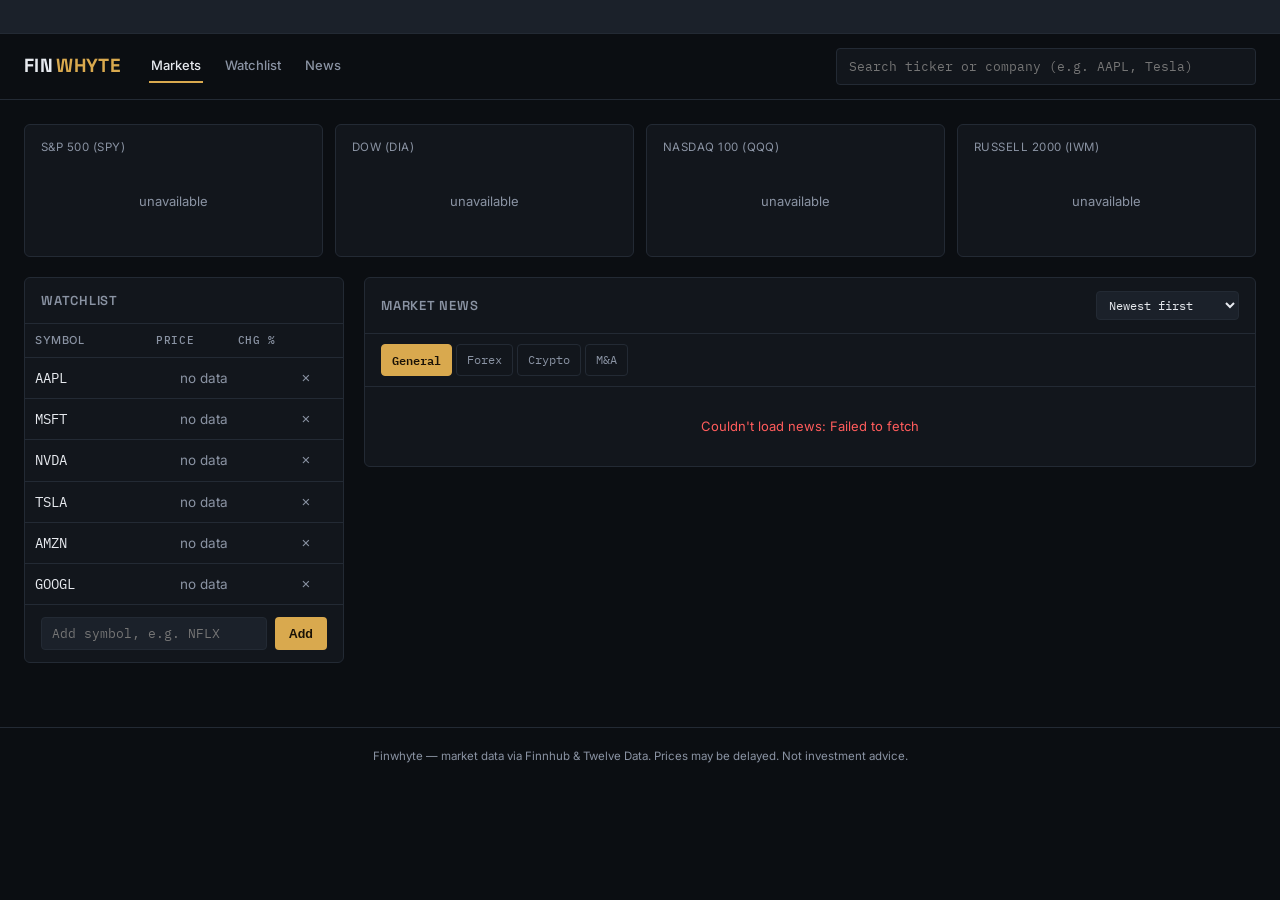
<file: index.html>
<!DOCTYPE html>
<html lang="en">
<head>
<meta charset="UTF-8" />
<meta name="viewport" content="width=device-width, initial-scale=1.0" />
<title>Finwhyte — Markets, Charts & News</title>
<link rel="stylesheet" href="css/style.css" />
</head>
<body>

<div class="ticker-tape">
  <div class="ticker-tape__track" id="tickerTrack">
    <span class="ticker-tape__item muted">Loading tape…</span>
  </div>
</div>

<header class="site-header">
  <div class="site-header__inner">
    <a class="brand" href="index.html"><span>FIN</span><span class="brand__accent">WHYTE</span></a>
    <nav class="site-nav">
      <a href="index.html" class="active">Markets</a>
      <a href="index.html#watchlist">Watchlist</a>
      <a href="index.html#news">News</a>
    </nav>
    <div class="search-wrap">
      <input id="headerSearch" class="search-input" type="text" placeholder="Search ticker or company (e.g. AAPL, Tesla)" autocomplete="off" />
      <div id="headerSearchResults" class="search-results"></div>
    </div>
  </div>
</header>

<main>
  <div id="configBanner"></div>

  <section>
    <div class="market-strip" id="marketStrip">
      <div class="state-msg">Loading market data…</div>
    </div>
  </section>

  <div class="grid">
    <div>
      <div class="panel" id="watchlist">
        <div class="panel__header">
          <span class="panel__title">Watchlist</span>
        </div>
        <table class="data-table">
          <thead>
            <tr>
              <th>Symbol</th>
              <th class="num">Price</th>
              <th class="num">Chg %</th>
              <th></th>
            </tr>
          </thead>
          <tbody id="watchlistBody">
            <tr><td colspan="4" class="state-msg">Loading watchlist…</td></tr>
          </tbody>
        </table>
        <div class="add-symbol-row">
          <input id="addSymbolInput" type="text" placeholder="Add symbol, e.g. NFLX" autocomplete="off" />
          <button id="addSymbolBtn">Add</button>
        </div>
      </div>
    </div>

    <div>
      <div class="panel" id="news">
        <div class="panel__header">
          <span class="panel__title">Market News</span>
          <div class="news-controls">
            <select id="newsSortSelect" class="news-sort-select">
              <option value="newest">Newest first</option>
              <option value="oldest">Oldest first</option>
              <option value="source">Group by source</option>
            </select>
          </div>
        </div>
        <div class="range-tabs news-category-tabs" id="newsCategoryTabs">
          <button data-category="general" class="active">General</button>
          <button data-category="forex">Forex</button>
          <button data-category="crypto">Crypto</button>
          <button data-category="merger">M&amp;A</button>
        </div>
        <div class="news-list" id="newsList">
          <div class="state-msg">Loading news…</div>
        </div>
      </div>
    </div>
  </div>
</main>

<footer class="site-footer">
  Finwhyte — market data via Finnhub &amp; Twelve Data. Prices may be delayed. Not investment advice.
</footer>

<script src="js/config.js"></script>
<script src="js/api.js"></script>
<script src="js/common.js"></script>
<script src="js/app.js"></script>
</body>
</html>
</file>
<file: css/style.css>
/* -------------------------------------------------------------------------
   Design tokens
   Palette:  #0B0E12 bg-deep · #12161C panel · #1B212A panel-raised
             #232A34 border · #E7EAEF text · #8A93A3 text-muted
             #D9A94E amber (brand accent) · #34D07F up · #FF5C5C down
   Type:     "Space Grotesk" display · "Inter" body · "IBM Plex Mono" data
   ---------------------------------------------------------------------- */

@import url("https://fonts.googleapis.com/css2?family=Space+Grotesk:wght@500;600;700&family=Inter:wght@400;500;600&family=IBM+Plex+Mono:wght@400;500;600&display=swap");

:root {
  --bg-deep: #0b0e12;
  --panel: #12161c;
  --panel-raised: #1b212a;
  --border: #232a34;
  --text: #e7eaef;
  --text-muted: #8a93a3;
  --amber: #d9a94e;
  --amber-dim: #8a723a;
  --up: #34d07f;
  --down: #ff5c5c;
  --font-display: "Space Grotesk", sans-serif;
  --font-body: "Inter", sans-serif;
  --font-mono: "IBM Plex Mono", monospace;
}

* { box-sizing: border-box; }

html { scroll-behavior: smooth; }

body {
  margin: 0;
  background: var(--bg-deep);
  color: var(--text);
  font-family: var(--font-body);
  font-size: 14px;
  line-height: 1.5;
}

a { color: inherit; text-decoration: none; }

.num { font-family: var(--font-mono); font-variant-numeric: tabular-nums; }

.up { color: var(--up); }
.down { color: var(--down); }
.muted { color: var(--text-muted); }

/* ---------- Ticker tape (signature element) --------------------------- */

.ticker-tape {
  background: var(--panel-raised);
  border-bottom: 1px solid var(--border);
  overflow: hidden;
  white-space: nowrap;
  height: 34px;
  display: flex;
  align-items: center;
}

.ticker-tape__track {
  display: inline-flex;
  gap: 28px;
  padding-left: 100%;
  animation: ticker-scroll 45s linear infinite;
}

.ticker-tape:hover .ticker-tape__track { animation-play-state: paused; }

.ticker-tape__item {
  font-family: var(--font-mono);
  font-size: 12.5px;
  display: inline-flex;
  gap: 8px;
  align-items: baseline;
  color: var(--text-muted);
}

.ticker-tape__item strong { color: var(--text); font-weight: 600; }

@keyframes ticker-scroll {
  from { transform: translateX(0); }
  to { transform: translateX(-100%); }
}

@media (prefers-reduced-motion: reduce) {
  .ticker-tape__track { animation: none; padding-left: 16px; }
}

/* ---------- Header ------------------------------------------------------ */

header.site-header {
  border-bottom: 1px solid var(--border);
  background: var(--bg-deep);
}

.site-header__inner {
  max-width: 1320px;
  margin: 0 auto;
  padding: 14px 24px;
  display: flex;
  align-items: center;
  gap: 28px;
}

.brand {
  font-family: var(--font-display);
  font-weight: 700;
  font-size: 19px;
  letter-spacing: 0.02em;
  display: flex;
  align-items: baseline;
  gap: 3px;
}

.brand__accent { color: var(--amber); }

nav.site-nav { display: flex; gap: 20px; }

nav.site-nav a {
  font-size: 13px;
  color: var(--text-muted);
  font-weight: 500;
  padding: 6px 2px;
  border-bottom: 2px solid transparent;
}

nav.site-nav a:hover,
nav.site-nav a.active {
  color: var(--text);
  border-bottom-color: var(--amber);
}

.search-wrap { flex: 1; max-width: 420px; margin-left: auto; position: relative; }

.search-input {
  width: 100%;
  background: var(--panel);
  border: 1px solid var(--border);
  color: var(--text);
  font-family: var(--font-mono);
  font-size: 13px;
  padding: 9px 12px;
  border-radius: 4px;
  outline: none;
}

.search-input:focus { border-color: var(--amber-dim); }

.search-results {
  position: absolute;
  top: calc(100% + 4px);
  left: 0;
  right: 0;
  background: var(--panel-raised);
  border: 1px solid var(--border);
  border-radius: 4px;
  overflow: hidden;
  z-index: 50;
  display: none;
}

.search-results.open { display: block; }

.search-results__item {
  display: flex;
  justify-content: space-between;
  padding: 9px 12px;
  cursor: pointer;
  border-bottom: 1px solid var(--border);
  font-size: 13px;
}

.search-results__item:last-child { border-bottom: none; }
.search-results__item:hover { background: var(--panel); }
.search-results__item .sym { font-family: var(--font-mono); color: var(--amber); font-weight: 600; }

/* ---------- Layout ------------------------------------------------------ */

main {
  max-width: 1320px;
  margin: 0 auto;
  padding: 24px;
}

.grid {
  display: grid;
  grid-template-columns: 320px 1fr;
  gap: 20px;
}

@media (max-width: 900px) {
  .grid { grid-template-columns: 1fr; }
}

.panel {
  background: var(--panel);
  border: 1px solid var(--border);
  border-radius: 6px;
}

.panel__header {
  padding: 13px 16px;
  border-bottom: 1px solid var(--border);
  display: flex;
  align-items: center;
  justify-content: space-between;
}

.panel__title {
  font-family: var(--font-display);
  font-size: 13px;
  font-weight: 600;
  letter-spacing: 0.06em;
  text-transform: uppercase;
  color: var(--text-muted);
}

.panel__body { padding: 14px 16px; }

.section-gap { margin-top: 20px; }

/* ---------- Market strip (homepage) -------------------------------------- */

.market-strip {
  display: grid;
  grid-template-columns: repeat(4, 1fr);
  gap: 12px;
  margin-bottom: 20px;
}

@media (max-width: 700px) {
  .market-strip { grid-template-columns: repeat(2, 1fr); }
}

.market-card {
  background: var(--panel);
  border: 1px solid var(--border);
  border-radius: 6px;
  padding: 14px 16px;
}

.market-card__label {
  font-size: 11.5px;
  color: var(--text-muted);
  letter-spacing: 0.04em;
  text-transform: uppercase;
  margin-bottom: 6px;
}

.market-card__price {
  font-family: var(--font-mono);
  font-size: 21px;
  font-weight: 600;
}

.market-card__change { font-family: var(--font-mono); font-size: 12.5px; margin-top: 3px; }

/* ---------- Tables -------------------------------------------------------- */

table.data-table { width: 100%; border-collapse: collapse; }

.data-table th {
  text-align: left;
  font-size: 11px;
  letter-spacing: 0.05em;
  text-transform: uppercase;
  color: var(--text-muted);
  font-weight: 500;
  padding: 8px 10px;
  border-bottom: 1px solid var(--border);
}

.data-table td {
  padding: 10px;
  border-bottom: 1px solid var(--border);
  font-size: 13.5px;
}

.data-table tr:last-child td { border-bottom: none; }
.data-table tr.clickable { cursor: pointer; }
.data-table tr.clickable:hover { background: var(--panel-raised); }

.data-table td.num,
.data-table th.num { text-align: right; font-family: var(--font-mono); }

.symbol-cell { display: flex; flex-direction: column; }
.symbol-cell .sym { font-family: var(--font-mono); font-weight: 600; color: var(--text); }
.symbol-cell .name { font-size: 11.5px; color: var(--text-muted); }

.watchlist-remove {
  color: var(--text-muted);
  background: none;
  border: none;
  cursor: pointer;
  font-size: 15px;
  line-height: 1;
  padding: 2px 6px;
}
.watchlist-remove:hover { color: var(--down); }

.add-symbol-row { display: flex; gap: 8px; padding: 12px 16px; border-top: 1px solid var(--border); }
.add-symbol-row input {
  flex: 1;
  background: var(--panel-raised);
  border: 1px solid var(--border);
  color: var(--text);
  font-family: var(--font-mono);
  font-size: 13px;
  padding: 7px 10px;
  border-radius: 4px;
}
.add-symbol-row button {
  background: var(--amber);
  color: #1a1206;
  border: none;
  font-weight: 600;
  font-size: 12.5px;
  padding: 7px 14px;
  border-radius: 4px;
  cursor: pointer;
}
.add-symbol-row button:hover { background: #e6bc66; }

/* ---------- News list ------------------------------------------------------ */

.news-controls { display: flex; align-items: center; }

.news-sort-select {
  background: var(--panel-raised);
  border: 1px solid var(--border);
  color: var(--text);
  font-family: var(--font-mono);
  font-size: 11.5px;
  padding: 5px 8px;
  border-radius: 4px;
  cursor: pointer;
}
.news-sort-select:focus { outline: none; border-color: var(--amber-dim); }

.news-category-tabs {
  padding: 10px 16px;
  border-bottom: 1px solid var(--border);
  flex-wrap: wrap;
}

.news-list { display: flex; flex-direction: column; max-height: 640px; overflow-y: auto; }

.news-group-header {
  padding: 8px 16px 6px;
  font-family: var(--font-mono);
  font-size: 11px;
  font-weight: 600;
  letter-spacing: 0.05em;
  text-transform: uppercase;
  color: var(--amber);
  background: var(--panel-raised);
  border-bottom: 1px solid var(--border);
  position: sticky;
  top: 0;
}

.news-item {
  display: block;
  padding: 13px 16px;
  border-bottom: 1px solid var(--border);
}
.news-item:last-child { border-bottom: none; }
.news-item:hover .news-item__headline { color: var(--amber); }

.news-item__meta {
  font-size: 11px;
  color: var(--text-muted);
  font-family: var(--font-mono);
  margin-bottom: 4px;
  text-transform: uppercase;
  letter-spacing: 0.03em;
}

.news-item__headline { font-size: 13.5px; font-weight: 500; }
.news-item__summary { font-size: 12.5px; color: var(--text-muted); margin-top: 4px; }

/* ---------- Stock detail page ---------------------------------------------- */

.stock-header {
  display: flex;
  justify-content: space-between;
  align-items: flex-end;
  flex-wrap: wrap;
  gap: 16px;
  margin-bottom: 18px;
}

.stock-header__name { font-size: 12.5px; color: var(--text-muted); margin-bottom: 2px; }
.stock-header__symbol {
  font-family: var(--font-display);
  font-size: 30px;
  font-weight: 700;
}

.stock-header__price { display: flex; align-items: baseline; gap: 12px; }
.stock-header__price .price { font-family: var(--font-mono); font-size: 32px; font-weight: 600; }
.stock-header__price .delta { font-family: var(--font-mono); font-size: 15px; }

.range-tabs { display: flex; gap: 4px; }
.range-tabs button {
  background: none;
  border: 1px solid var(--border);
  color: var(--text-muted);
  font-family: var(--font-mono);
  font-size: 12px;
  padding: 5px 10px;
  border-radius: 4px;
  cursor: pointer;
}
.range-tabs button:hover { border-color: var(--amber-dim); color: var(--text); }
.range-tabs button.active { background: var(--amber); border-color: var(--amber); color: #1a1206; font-weight: 600; }

.chart-wrap { padding: 16px; height: 380px; }

.stats-grid {
  display: grid;
  grid-template-columns: repeat(2, 1fr);
  gap: 10px 18px;
}
.stat-row { display: flex; justify-content: space-between; padding: 7px 0; border-bottom: 1px solid var(--border); font-size: 13px; }
.stat-row .label { color: var(--text-muted); }
.stat-row .value { font-family: var(--font-mono); }

/* ---------- States (loading / empty / error) ----------------------------- */

.state-msg { padding: 30px 16px; text-align: center; color: var(--text-muted); font-size: 13px; }
.state-msg.error { color: var(--down); }

.config-banner {
  background: #241a0a;
  border: 1px solid var(--amber-dim);
  color: var(--amber);
  padding: 12px 16px;
  border-radius: 6px;
  font-size: 13px;
  margin-bottom: 20px;
  line-height: 1.6;
}
.config-banner code { background: #0000003d; padding: 1px 5px; border-radius: 3px; }

footer.site-footer {
  border-top: 1px solid var(--border);
  padding: 20px 24px;
  text-align: center;
  color: var(--text-muted);
  font-size: 11.5px;
  margin-top: 40px;
}
</file>
